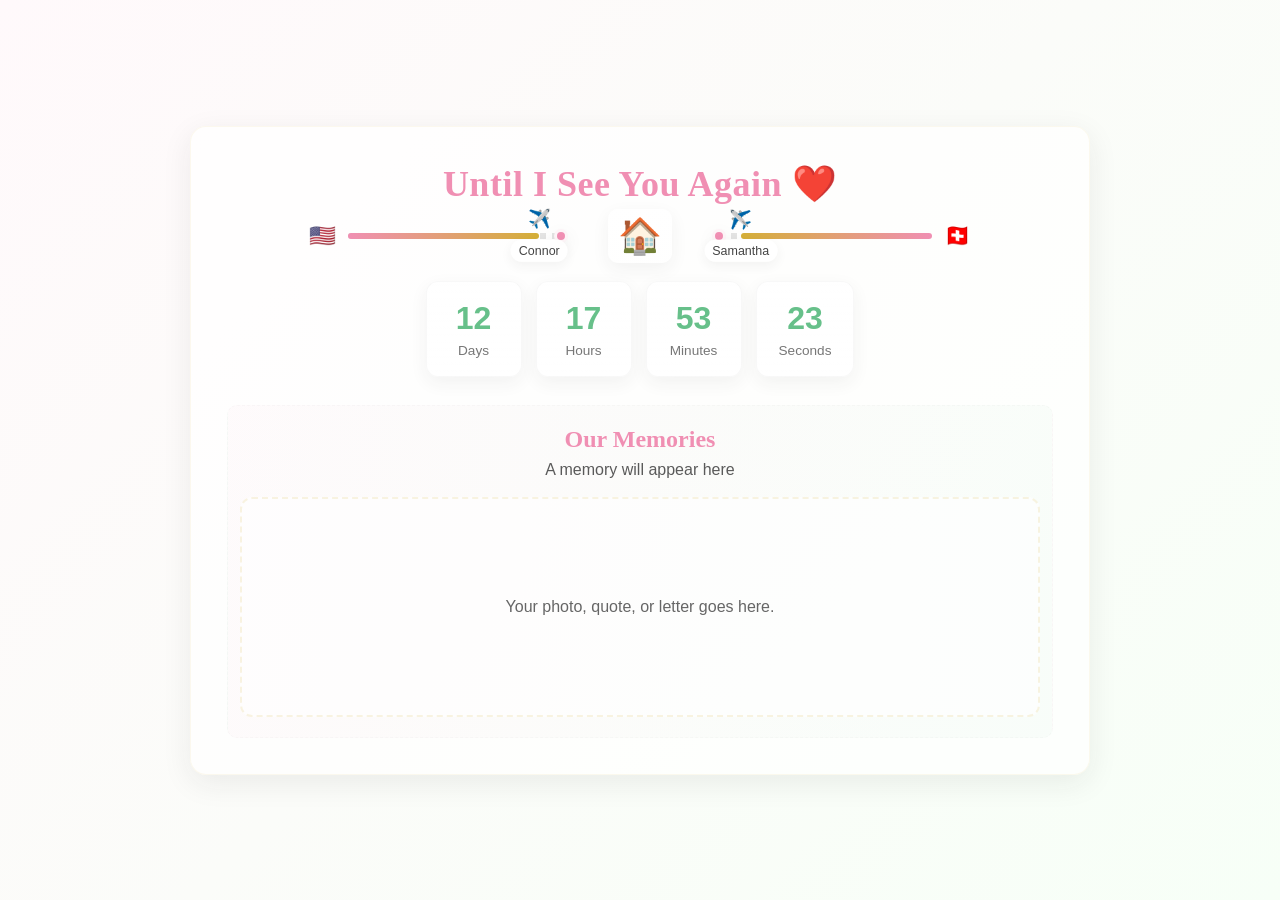
<file: rev01/index.html>
<!DOCTYPE html>
<html lang="en">
  <head>
    <meta charset="UTF-8" />
    <meta name="viewport" content="width=device-width, initial-scale=1.0" />
    <title>Until I See You Again ❤️</title>
    <link rel="stylesheet" href="style.css" />
  </head>
  <body>
    <main class="container">
      <h1>Until I See You Again ❤️</h1>
      <div class="journey" aria-hidden="true">
        <div class="track left-track">
          <div class="flag">🇺🇸</div>
          <div class="line">
            <div class="line-dotted"></div>
            <div class="line-solid" id="line-left-solid"></div>
            <div class="endpoint" id="endpoint-left" aria-hidden="true"></div>
            <div class="plane" id="plane-left">
              <span class="plane-emoji">✈️</span>
              <span class="plane-label">Connor</span>
            </div>
          </div>
        </div>

        <div class="home" aria-hidden="true">🏠</div>

        <div class="track right-track">
          <div class="flag">🇨🇭</div>
          <div class="line">
            <div class="line-dotted"></div>
            <div class="line-solid" id="line-right-solid"></div>
            <div class="endpoint" id="endpoint-right" aria-hidden="true"></div>
            <div class="plane" id="plane-right">
              <span class="plane-emoji">✈️</span>
              <span class="plane-label">Samantha</span>
            </div>
          </div>
        </div>
      </div>

      <div id="arrival-message" class="arrival-message" aria-live="polite">Welcome home Samantha!</div>

      <section class="countdown" aria-label="Countdown timer">
        <div class="time-box">
          <span class="number" id="days">00</span>
          <span class="label">Days</span>
        </div>
        <div class="time-box">
          <span class="number" id="hours">00</span>
          <span class="label">Hours</span>
        </div>
        <div class="time-box">
          <span class="number" id="minutes">00</span>
          <span class="label">Minutes</span>
        </div>
        <div class="time-box">
          <span class="number" id="seconds">00</span>
          <span class="label">Seconds</span>
        </div>
      </section>
      
      <section class="memories" aria-label="Our memories">
        <h2>Our Memories</h2>
        <p id="memory-caption">A memory will appear here</p>
        <div class="memory-spot">
          <p>Your photo, quote, or letter goes here.</p>
        </div>
      </section>

    </main>
    <canvas id="confetti-canvas"></canvas>
    <script src="script.js"></script>
  </body>
</html>
</file>
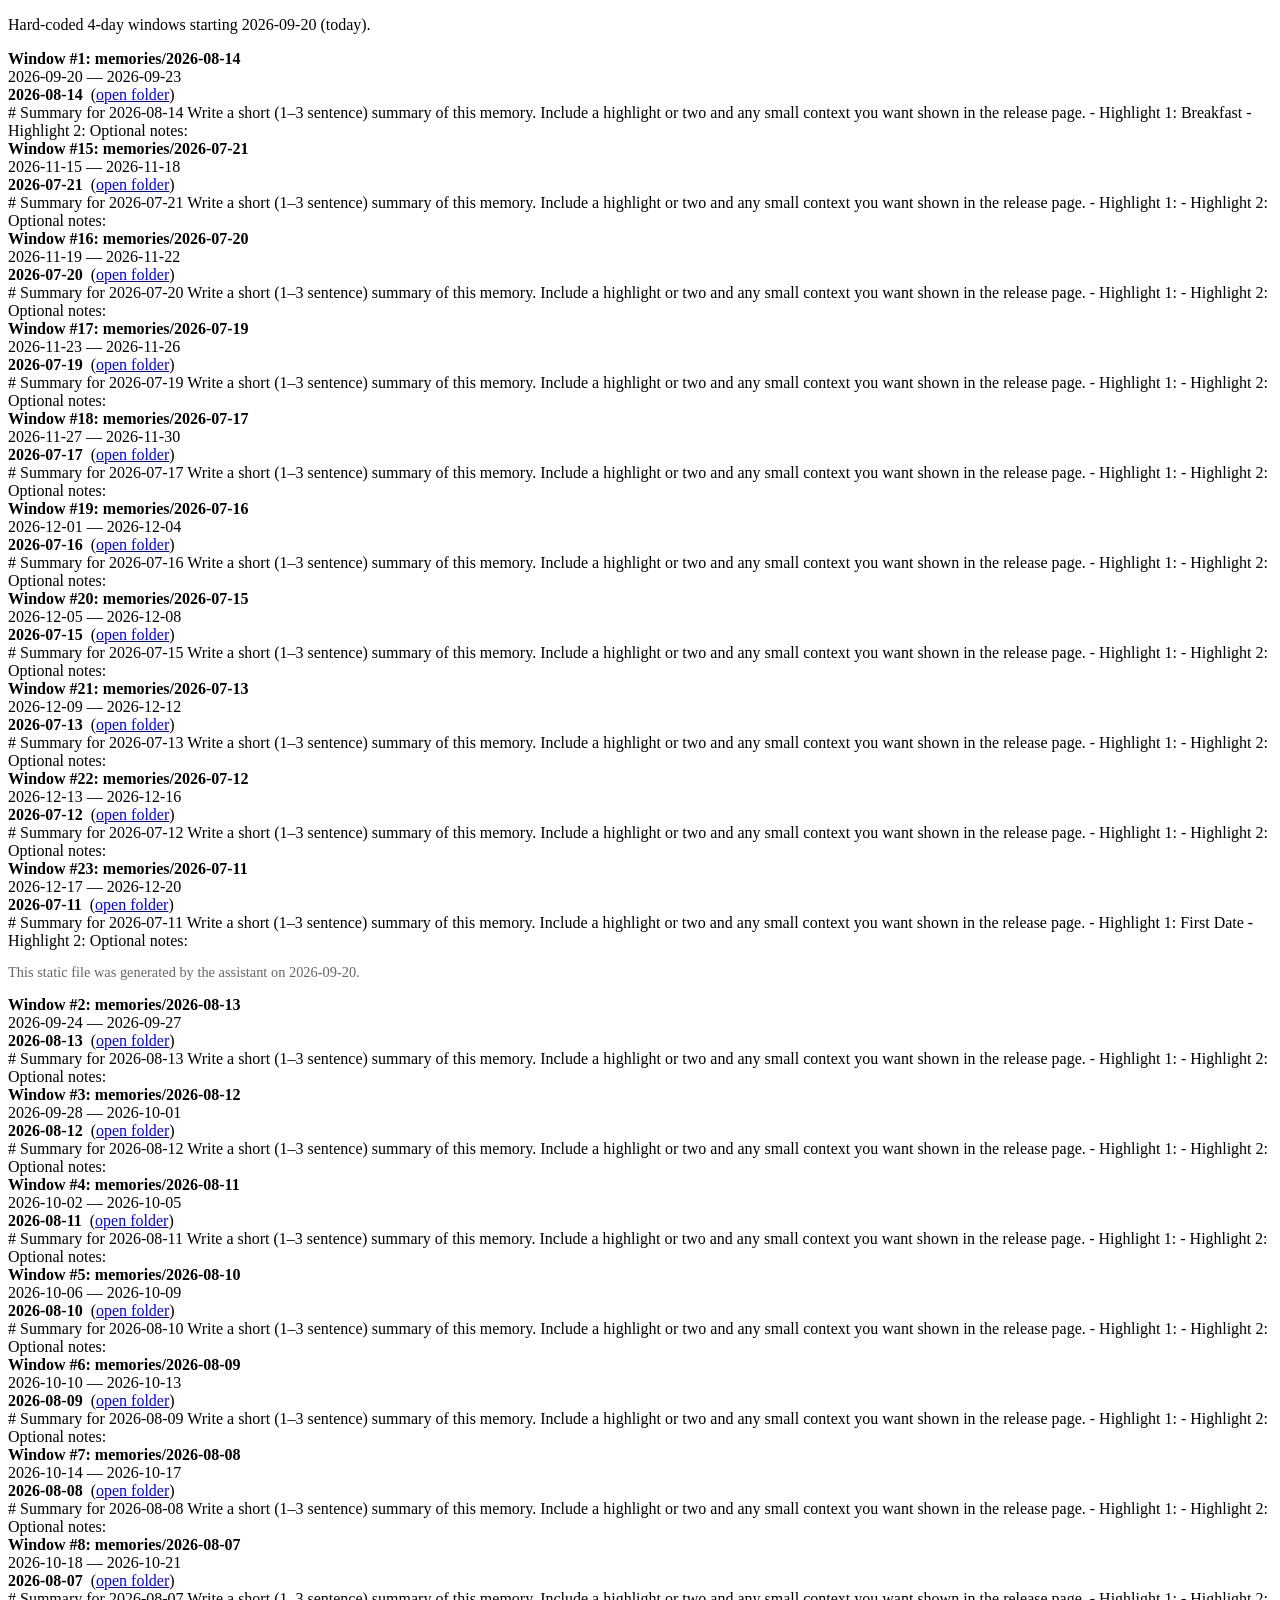
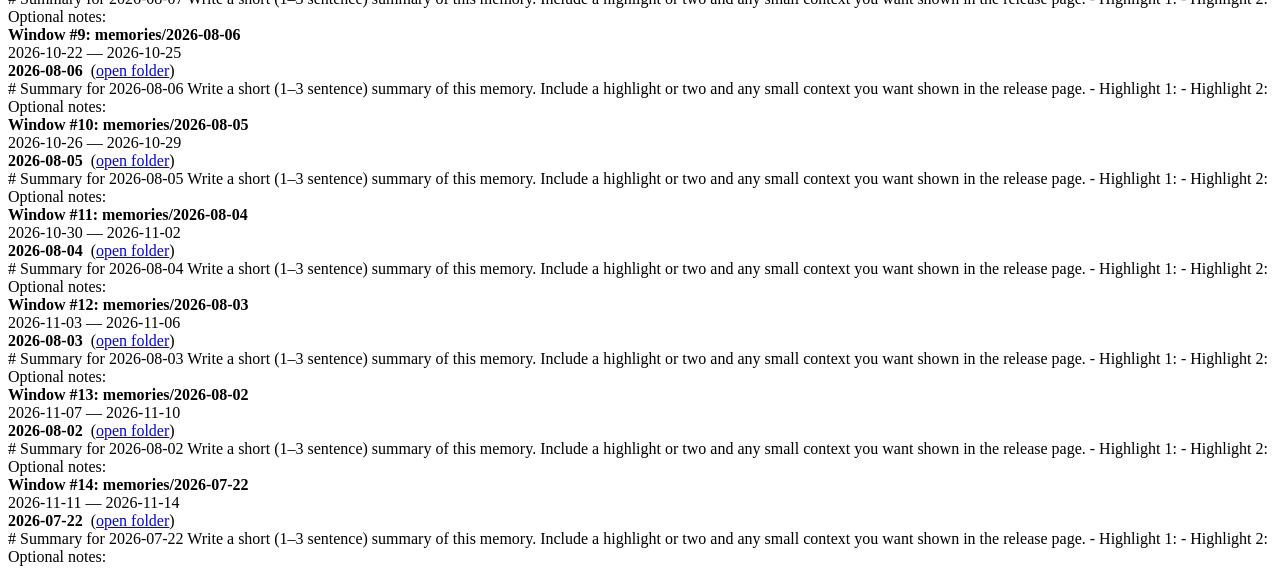
<file: summaries_static.html>
<!doctype html>
<html lang="en">
<p>Hard-coded 4-day windows starting 2026-09-20 (today).</p>

<!-- Generated sections: newest folder first; each folder shows for 4 days -->

<!-- Release 1: memories/2026-08-14 -->
<div class="group">
	<div class="header"><div><strong>Window #1: memories/2026-08-14</strong></div><div class="date">2026-09-20 — 2026-09-23</div></div>
	<div class="folder"><div><strong>2026-08-14</strong> &nbsp;(<a class="folder-link" href="memories/2026-08-14/">open folder</a>)</div>
		<div class="summary"># Summary for 2026-08-14

Write a short (1–3 sentence) summary of this memory. Include a highlight or two and any small context you want shown in the release page.

- Highlight 1: Breakfast
- Highlight 2:

Optional notes:
</div>
	</div>
</div>

<!-- Release 15: memories/2026-07-21 -->
<div class="group">
	<div class="header"><div><strong>Window #15: memories/2026-07-21</strong></div><div class="date">2026-11-15 — 2026-11-18</div></div>
	<div class="folder"><div><strong>2026-07-21</strong> &nbsp;(<a class="folder-link" href="memories/2026-07-21/">open folder</a>)</div>
		<div class="summary"># Summary for 2026-07-21

Write a short (1–3 sentence) summary of this memory. Include a highlight or two and any small context you want shown in the release page.

- Highlight 1:
- Highlight 2:

Optional notes:
</div>
	</div>
</div>

<!-- Release 16: memories/2026-07-20 -->
<div class="group">
	<div class="header"><div><strong>Window #16: memories/2026-07-20</strong></div><div class="date">2026-11-19 — 2026-11-22</div></div>
	<div class="folder"><div><strong>2026-07-20</strong> &nbsp;(<a class="folder-link" href="memories/2026-07-20/">open folder</a>)</div>
		<div class="summary"># Summary for 2026-07-20

Write a short (1–3 sentence) summary of this memory. Include a highlight or two and any small context you want shown in the release page.

- Highlight 1:
- Highlight 2:

Optional notes:
</div>
	</div>
</div>

<!-- Release 17: memories/2026-07-19 -->
<div class="group">
	<div class="header"><div><strong>Window #17: memories/2026-07-19</strong></div><div class="date">2026-11-23 — 2026-11-26</div></div>
	<div class="folder"><div><strong>2026-07-19</strong> &nbsp;(<a class="folder-link" href="memories/2026-07-19/">open folder</a>)</div>
		<div class="summary"># Summary for 2026-07-19

Write a short (1–3 sentence) summary of this memory. Include a highlight or two and any small context you want shown in the release page.

- Highlight 1:
- Highlight 2:

Optional notes:
</div>
	</div>
</div>

<!-- Release 18: memories/2026-07-17 -->
<div class="group">
	<div class="header"><div><strong>Window #18: memories/2026-07-17</strong></div><div class="date">2026-11-27 — 2026-11-30</div></div>
	<div class="folder"><div><strong>2026-07-17</strong> &nbsp;(<a class="folder-link" href="memories/2026-07-17/">open folder</a>)</div>
		<div class="summary"># Summary for 2026-07-17

Write a short (1–3 sentence) summary of this memory. Include a highlight or two and any small context you want shown in the release page.

- Highlight 1:
- Highlight 2:

Optional notes:
</div>
	</div>
</div>

<!-- Release 19: memories/2026-07-16 -->
<div class="group">
	<div class="header"><div><strong>Window #19: memories/2026-07-16</strong></div><div class="date">2026-12-01 — 2026-12-04</div></div>
	<div class="folder"><div><strong>2026-07-16</strong> &nbsp;(<a class="folder-link" href="memories/2026-07-16/">open folder</a>)</div>
		<div class="summary"># Summary for 2026-07-16

Write a short (1–3 sentence) summary of this memory. Include a highlight or two and any small context you want shown in the release page.

- Highlight 1:
- Highlight 2:

Optional notes:
</div>
	</div>
</div>

<!-- Release 20: memories/2026-07-15 -->
<div class="group">
	<div class="header"><div><strong>Window #20: memories/2026-07-15</strong></div><div class="date">2026-12-05 — 2026-12-08</div></div>
	<div class="folder"><div><strong>2026-07-15</strong> &nbsp;(<a class="folder-link" href="memories/2026-07-15/">open folder</a>)</div>
		<div class="summary"># Summary for 2026-07-15

Write a short (1–3 sentence) summary of this memory. Include a highlight or two and any small context you want shown in the release page.

- Highlight 1:
- Highlight 2:

Optional notes:
</div>
	</div>
</div>

<!-- Release 21: memories/2026-07-13 -->
<div class="group">
	<div class="header"><div><strong>Window #21: memories/2026-07-13</strong></div><div class="date">2026-12-09 — 2026-12-12</div></div>
	<div class="folder"><div><strong>2026-07-13</strong> &nbsp;(<a class="folder-link" href="memories/2026-07-13/">open folder</a>)</div>
		<div class="summary"># Summary for 2026-07-13

Write a short (1–3 sentence) summary of this memory. Include a highlight or two and any small context you want shown in the release page.

- Highlight 1:
- Highlight 2:

Optional notes:
</div>
	</div>
</div>

<!-- Release 22: memories/2026-07-12 -->
<div class="group">
	<div class="header"><div><strong>Window #22: memories/2026-07-12</strong></div><div class="date">2026-12-13 — 2026-12-16</div></div>
	<div class="folder"><div><strong>2026-07-12</strong> &nbsp;(<a class="folder-link" href="memories/2026-07-12/">open folder</a>)</div>
		<div class="summary"># Summary for 2026-07-12

Write a short (1–3 sentence) summary of this memory. Include a highlight or two and any small context you want shown in the release page.

- Highlight 1:
- Highlight 2:

Optional notes:
</div>
	</div>
</div>

<!-- Release 23: memories/2026-07-11 -->
<div class="group">
	<div class="header"><div><strong>Window #23: memories/2026-07-11</strong></div><div class="date">2026-12-17 — 2026-12-20</div></div>
	<div class="folder"><div><strong>2026-07-11</strong> &nbsp;(<a class="folder-link" href="memories/2026-07-11/">open folder</a>)</div>
		<div class="summary"># Summary for 2026-07-11

Write a short (1–3 sentence) summary of this memory. Include a highlight or two and any small context you want shown in the release page.

- Highlight 1: First Date
- Highlight 2:

Optional notes:
</div>
	</div>
</div>

<footer><p style="color:#666;font-size:0.9rem">This static file was generated by the assistant on 2026-09-20.</p></footer>
</body>
</html>
<!-- Release 2: memories/2026-08-13 -->
<div class="group">
	<div class="header"><div><strong>Window #2: memories/2026-08-13</strong></div><div class="date">2026-09-24 — 2026-09-27</div></div>
	<div class="folder"><div><strong>2026-08-13</strong> &nbsp;(<a class="folder-link" href="memories/2026-08-13/">open folder</a>)</div>
		<div class="summary"># Summary for 2026-08-13

Write a short (1–3 sentence) summary of this memory. Include a highlight or two and any small context you want shown in the release page.

- Highlight 1:
- Highlight 2:

Optional notes:
</div>
	</div>
</div>

<!-- Release 3: memories/2026-08-12 -->
<div class="group">
	<div class="header"><div><strong>Window #3: memories/2026-08-12</strong></div><div class="date">2026-09-28 — 2026-10-01</div></div>
	<div class="folder"><div><strong>2026-08-12</strong> &nbsp;(<a class="folder-link" href="memories/2026-08-12/">open folder</a>)</div>
		<div class="summary"># Summary for 2026-08-12

Write a short (1–3 sentence) summary of this memory. Include a highlight or two and any small context you want shown in the release page.

- Highlight 1:
- Highlight 2:

Optional notes:
</div>
	</div>
</div>

<!-- Release 4: memories/2026-08-11 -->
<div class="group">
	<div class="header"><div><strong>Window #4: memories/2026-08-11</strong></div><div class="date">2026-10-02 — 2026-10-05</div></div>
	<div class="folder"><div><strong>2026-08-11</strong> &nbsp;(<a class="folder-link" href="memories/2026-08-11/">open folder</a>)</div>
		<div class="summary"># Summary for 2026-08-11

Write a short (1–3 sentence) summary of this memory. Include a highlight or two and any small context you want shown in the release page.

- Highlight 1:
- Highlight 2:

Optional notes:
</div>
	</div>
</div>

<!-- Release 5: memories/2026-08-10 -->
<div class="group">
	<div class="header"><div><strong>Window #5: memories/2026-08-10</strong></div><div class="date">2026-10-06 — 2026-10-09</div></div>
	<div class="folder"><div><strong>2026-08-10</strong> &nbsp;(<a class="folder-link" href="memories/2026-08-10/">open folder</a>)</div>
		<div class="summary"># Summary for 2026-08-10

Write a short (1–3 sentence) summary of this memory. Include a highlight or two and any small context you want shown in the release page.

- Highlight 1:
- Highlight 2:

Optional notes:
</div>
	</div>
</div>

<!-- Release 6: memories/2026-08-09 -->
<div class="group">
	<div class="header"><div><strong>Window #6: memories/2026-08-09</strong></div><div class="date">2026-10-10 — 2026-10-13</div></div>
	<div class="folder"><div><strong>2026-08-09</strong> &nbsp;(<a class="folder-link" href="memories/2026-08-09/">open folder</a>)</div>
		<div class="summary"># Summary for 2026-08-09

Write a short (1–3 sentence) summary of this memory. Include a highlight or two and any small context you want shown in the release page.

- Highlight 1:
- Highlight 2:

Optional notes:
</div>
	</div>
</div>

<!-- Release 7: memories/2026-08-08 -->
<div class="group">
	<div class="header"><div><strong>Window #7: memories/2026-08-08</strong></div><div class="date">2026-10-14 — 2026-10-17</div></div>
	<div class="folder"><div><strong>2026-08-08</strong> &nbsp;(<a class="folder-link" href="memories/2026-08-08/">open folder</a>)</div>
		<div class="summary"># Summary for 2026-08-08

Write a short (1–3 sentence) summary of this memory. Include a highlight or two and any small context you want shown in the release page.

- Highlight 1:
- Highlight 2:

Optional notes:
</div>
	</div>
</div>

<!-- Release 8: memories/2026-08-07 -->
<div class="group">
	<div class="header"><div><strong>Window #8: memories/2026-08-07</strong></div><div class="date">2026-10-18 — 2026-10-21</div></div>
	<div class="folder"><div><strong>2026-08-07</strong> &nbsp;(<a class="folder-link" href="memories/2026-08-07/">open folder</a>)</div>
		<div class="summary"># Summary for 2026-08-07

Write a short (1–3 sentence) summary of this memory. Include a highlight or two and any small context you want shown in the release page.

- Highlight 1:
- Highlight 2:

Optional notes:
</div>
	</div>
</div>

<!-- Release 9: memories/2026-08-06 -->
<div class="group">
	<div class="header"><div><strong>Window #9: memories/2026-08-06</strong></div><div class="date">2026-10-22 — 2026-10-25</div></div>
	<div class="folder"><div><strong>2026-08-06</strong> &nbsp;(<a class="folder-link" href="memories/2026-08-06/">open folder</a>)</div>
		<div class="summary"># Summary for 2026-08-06

Write a short (1–3 sentence) summary of this memory. Include a highlight or two and any small context you want shown in the release page.

- Highlight 1:
- Highlight 2:

Optional notes:
</div>
	</div>
</div>

<!-- Release 10: memories/2026-08-05 -->
<div class="group">
	<div class="header"><div><strong>Window #10: memories/2026-08-05</strong></div><div class="date">2026-10-26 — 2026-10-29</div></div>
	<div class="folder"><div><strong>2026-08-05</strong> &nbsp;(<a class="folder-link" href="memories/2026-08-05/">open folder</a>)</div>
		<div class="summary"># Summary for 2026-08-05

Write a short (1–3 sentence) summary of this memory. Include a highlight or two and any small context you want shown in the release page.

- Highlight 1:
- Highlight 2:

Optional notes:
</div>
	</div>
</div>

<!-- Release 11: memories/2026-08-04 -->
<div class="group">
	<div class="header"><div><strong>Window #11: memories/2026-08-04</strong></div><div class="date">2026-10-30 — 2026-11-02</div></div>
	<div class="folder"><div><strong>2026-08-04</strong> &nbsp;(<a class="folder-link" href="memories/2026-08-04/">open folder</a>)</div>
		<div class="summary"># Summary for 2026-08-04

Write a short (1–3 sentence) summary of this memory. Include a highlight or two and any small context you want shown in the release page.

- Highlight 1:
- Highlight 2:

Optional notes:
</div>
	</div>
</div>

<!-- Release 12: memories/2026-08-03 -->
<div class="group">
	<div class="header"><div><strong>Window #12: memories/2026-08-03</strong></div><div class="date">2026-11-03 — 2026-11-06</div></div>
	<div class="folder"><div><strong>2026-08-03</strong> &nbsp;(<a class="folder-link" href="memories/2026-08-03/">open folder</a>)</div>
		<div class="summary"># Summary for 2026-08-03

Write a short (1–3 sentence) summary of this memory. Include a highlight or two and any small context you want shown in the release page.

- Highlight 1:
- Highlight 2:

Optional notes:
</div>
	</div>
</div>

<!-- Release 13: memories/2026-08-02 -->
<div class="group">
	<div class="header"><div><strong>Window #13: memories/2026-08-02</strong></div><div class="date">2026-11-07 — 2026-11-10</div></div>
	<div class="folder"><div><strong>2026-08-02</strong> &nbsp;(<a class="folder-link" href="memories/2026-08-02/">open folder</a>)</div>
		<div class="summary"># Summary for 2026-08-02

Write a short (1–3 sentence) summary of this memory. Include a highlight or two and any small context you want shown in the release page.

- Highlight 1:
- Highlight 2:

Optional notes:
</div>
	</div>
</div>

<!-- Release 14: memories/2026-07-22 -->
<div class="group">
	<div class="header"><div><strong>Window #14: memories/2026-07-22</strong></div><div class="date">2026-11-11 — 2026-11-14</div></div>
	<div class="folder"><div><strong>2026-07-22</strong> &nbsp;(<a class="folder-link" href="memories/2026-07-22/">open folder</a>)</div>
		<div class="summary"># Summary for 2026-07-22

Write a short (1–3 sentence) summary of this memory. Include a highlight or two and any small context you want shown in the release page.

- Highlight 1:
- Highlight 2:

Optional notes:
</div>
	</div>
</div>
</file>
<file: rev01/style.css>
:root {
	--pink: #f6c1d8;
	--deep-pink: #f08fb3;
	--green: #bfead5;
	--deep-green: #67c08a;
	--gold: #d4af37;
	--soft-bg-1: #fff9fb;
	--soft-bg-2: #f7fff7;
	--text: #2b2b2b;
}

* { box-sizing: border-box; }
html, body { height: 100%; }
body {
	margin: 0;
	font-family: -apple-system, BlinkMacSystemFont, 'Segoe UI', Roboto, 'Helvetica Neue', Arial, sans-serif;
	color: var(--text);
	background: linear-gradient(135deg, var(--soft-bg-1) 0%, var(--soft-bg-2) 100%);
	-webkit-font-smoothing: antialiased;
	-moz-osx-font-smoothing: grayscale;
	display: flex;
	align-items: center;
	justify-content: center;
	padding: 40px 20px;
}

.container {
	width: 100%;
	max-width: 900px;
	background: rgba(255,255,255,0.7);
	border-radius: 16px;
	padding: 36px;
	box-shadow: 0 8px 30px rgba(43,43,43,0.08);
	text-align: center;
	border: 1px solid rgba(212,175,55,0.08);
}

h1 {
	margin: 0 0 4px 0;
	font-family: 'Georgia', serif;
	font-size: 2.25rem;
	color: var(--deep-pink);
	letter-spacing: 0.5px;
}

.subtitle {
	margin: 0 0 22px 0;
	color: #6b6b6b;
	font-style: italic;
}

.countdown {
	display: flex;
	gap: 14px;
	justify-content: center;
	align-items: center;
	margin: 18px 0 28px 0;
	flex-wrap: wrap;
}

.time-box {
	background: linear-gradient(180deg, rgba(255,255,255,0.9), rgba(255,255,255,0.85));
	border-radius: 12px;
	padding: 18px 22px;
	min-width: 96px;
	box-shadow: 0 6px 18px rgba(43,43,43,0.06);
	border: 1px solid rgba(167,167,167,0.08);
}

.number {
	display: block;
	font-size: 2rem;
	font-weight: 700;
	color: var(--deep-green);
}

.label {
	display: block;
	margin-top: 6px;
	font-size: 0.85rem;
	color: #777;
}

.memories {
	margin-top: 14px;
	padding: 20px 12px;
	background: linear-gradient(90deg, rgba(240,143,179,0.03), rgba(103,192,138,0.03));
	border-radius: 10px;
	border: 1px dashed rgba(167,167,167,0.06);
}

.memories h2 {
	margin: 0 0 8px 0;
	font-family: 'Georgia', serif;
	color: var(--deep-pink);
}

#memory-caption {
	margin: 0;
	color: #5a5a5a;
}

.memory-spot {
	margin-top: 18px;
	min-height: 220px;
	border-radius: 12px;
	background: rgba(255,255,255,0.6);
	display: flex;
	align-items: center;
	justify-content: center;
	padding: 18px;
	border: 2px dashed rgba(212,175,55,0.14);
}

.memory-spot p {
	margin: 0;
	color: #666;
}

footer {
	margin-top: 20px;
	color: #888;
	font-size: 0.85rem;
}

@media (max-width: 520px) {
	.time-box { padding: 12px 14px; min-width: 72px; }
	.number { font-size: 1.5rem; }
	.container { padding: 20px; }
}

/* Journey graphic styles */
.journey {
	display: flex;
	align-items: center;
	justify-content: center;
	gap: 18px;
	margin-bottom: 8px;
}
.track {
	width: 34%;
	min-width: 160px;
	display: flex;
	align-items: center;
	gap: 12px;
}
.track .flag {
	font-size: 1.35rem;
}
.right-track { flex-direction: row-reverse; }
.home {
	font-size: 2.2rem;
	padding: 6px 10px;
	border-radius: 10px;
	background: linear-gradient(180deg, rgba(255,255,255,0.9), rgba(255,255,255,0.7));
	box-shadow: 0 6px 18px rgba(43,43,43,0.06);
}
.line {
	position: relative;
	flex: 1 1 auto;
	height: 6px;
	display: block;
}
.line-dotted {
	position: absolute;
	top: 0;
	bottom: 0;
	left: 0;
	width: 100%;
	background-image: repeating-linear-gradient(90deg, rgba(0,0,0,0.18) 0 6px, transparent 6px 12px);
	border-radius: 6px;
	opacity: 0.6;
}

/* shorten dotted lines so they end at the endpoint dots */
.left-track .line-dotted { left: 0; width: 88%; }
.right-track .line-dotted { right: 0; left: auto; width: 88%; }
.line-solid {
	position: absolute;
	top: 0;
	bottom: 0;
	left: 0;
	width: 0%;
	background: linear-gradient(90deg, var(--deep-pink), var(--gold));
	border-radius: 6px;
}
.right-track .line-solid { left: auto; right: 0; background: linear-gradient(270deg, var(--deep-pink), var(--gold)); }
.plane {
	position: absolute;
	top: 50%;
	left: 0%;
	transform: translate(-50%, -50%);
	display: flex;
	flex-direction: column;
	align-items: center;
	gap: 6px;
}
.plane-emoji {
	font-size: 1.15rem;
	display: block;
	line-height: 1;
}
.right-track .plane-emoji {
	transform: rotate(-90deg);
	transform-origin: center;
}
.plane-label {
	margin-top: 6px;
	font-size: 0.78rem;
	color: #444;
	background: rgba(255,255,255,0.92);
	padding: 4px 8px;
	border-radius: 999px;
	box-shadow: 0 4px 12px rgba(43,43,43,0.06);
	white-space: nowrap;
}

/* Ensure plane label doesn't overflow on small screens */
@media (max-width: 480px) {
	.plane-label { display: none; }
	.track { min-width: 120px; }
}

/* Endpoints (dots short of home) */
.endpoint {
	position: absolute;
	top: 50%;
	transform: translate(-50%, -50%);
	width: 14px;
	height: 14px;
	border-radius: 50%;
	background: var(--deep-pink);
	box-shadow: 0 6px 18px rgba(43,43,43,0.08);
	border: 3px solid rgba(255,255,255,0.9);
}
#endpoint-left { left: 88%; }
#endpoint-right { left: 12%; }

/* Arrival / confetti styles */
#confetti-canvas, #confetti-canvas * { pointer-events: none; }
#confetti-canvas { position: fixed; left: 0; top: 0; width: 100%; height: 100%; z-index: 9999; display: block; }
.arrival-message {
	position: fixed;
	left: 50%;
	top: 18%;
	transform: translate(-50%, -50%);
	background: linear-gradient(90deg, var(--deep-pink), var(--deep-green));
	color: #fff;
	padding: 14px 22px;
	border-radius: 30px;
	font-size: 1.1rem;
	box-shadow: 0 10px 30px rgba(43,43,43,0.12);
	display: none;
	z-index: 10000;
}
.arrival-message.show { display: block; animation: pop 700ms cubic-bezier(.17,.85,.45,1); }

@keyframes pop {
	0% { transform: translate(-50%, -60%) scale(0.85); opacity: 0; }
	60% { transform: translate(-50%, -50%) scale(1.05); opacity: 1; }
	100% { transform: translate(-50%, -50%) scale(1); opacity: 1; }
}

.container.arrived {
	box-shadow: 0 12px 44px rgba(212,175,55,0.15), 0 6px 18px rgba(43,43,43,0.08);
	border: 1px solid rgba(212,175,55,0.18);
}
</file>
